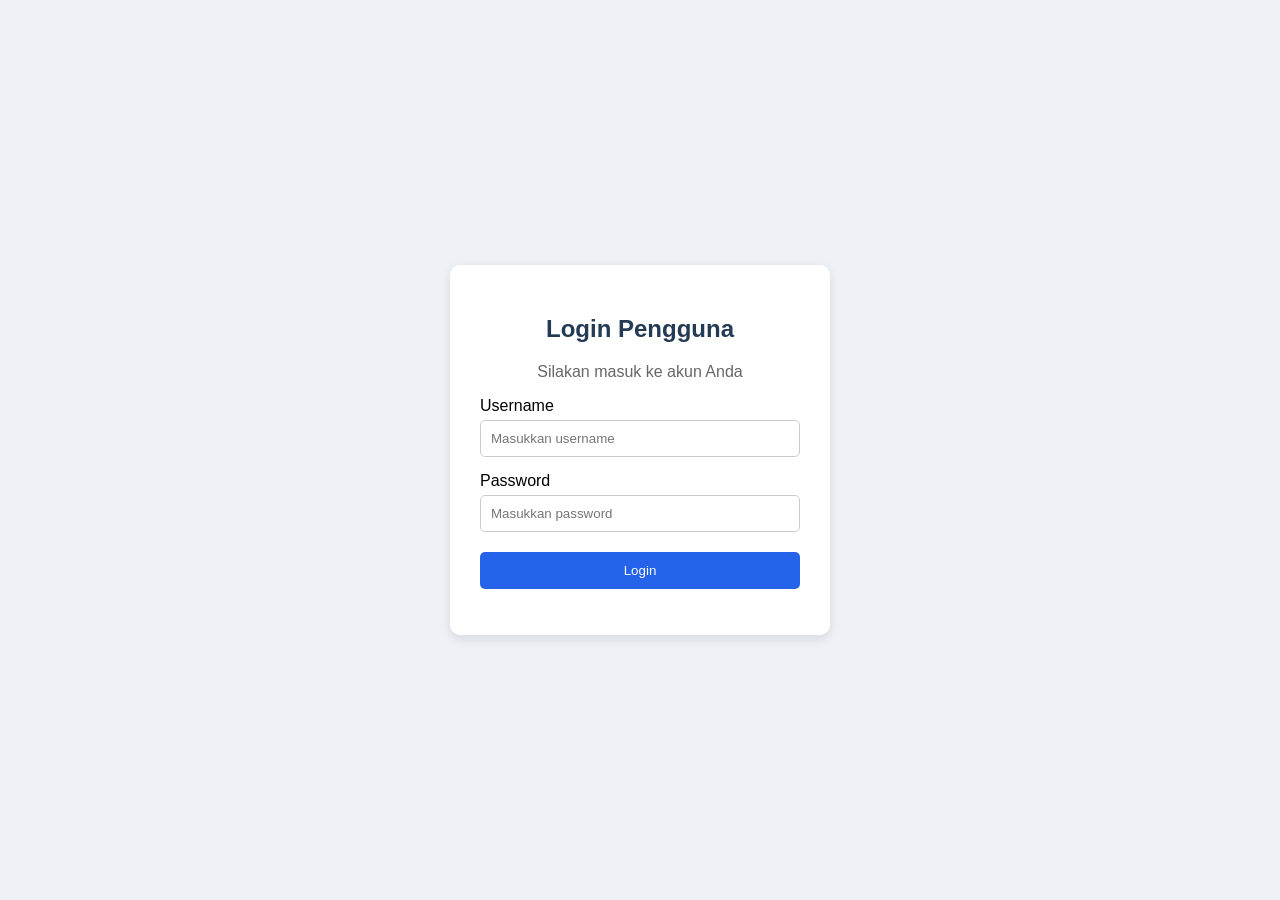
<file: index.html>
<!DOCTYPE html>
<html lang="id">
<head>
    <meta charset="UTF-8">
    <meta name="viewport" content="width=device-width, initial-scale=1.0">
    <title>Login Aplikasi</title>

    <link rel="stylesheet" href="style.css">
</head>

<body>

    <div class="login-container">
        <h2>Login Pengguna</h2>
        <p>Silakan masuk ke akun Anda</p>

        <form id="loginForm">

            <label for="username">Username</label>
            <input
                type="text"
                id="username"
                placeholder="Masukkan username"
                required
            >

            <label for="password">Password</label>
            <input
                type="password"
                id="password"
                placeholder="Masukkan password"
                required
            >

            <button type="submit">Login</button>

        </form>

        <p id="message"></p>
    </div>

    <script src="script.js"></script>

</body>
</html>
</file>
<file: style.css>
body {
    font-family: Arial, sans-serif;
    background: #eef2f7;
    display: flex;
    justify-content: center;
    align-items: center;
    height: 100vh;
    margin: 0;
}

.login-container {
    background: white;
    padding: 30px;
    width: 320px;
    border-radius: 10px;
    box-shadow: 0 4px 12px rgba(0,0,0,0.1);
}

h2 {
    text-align: center;
    color: #243b55;
}

p {
    text-align: center;
    color: #666;
}

label {
    display: block;
    margin-top: 15px;
}

input {
    width: 100%;
    padding: 10px;
    margin-top: 5px;
    box-sizing: border-box;
    border: 1px solid #ccc;
    border-radius: 5px;
}

button {
    width: 100%;
    padding: 11px;
    margin-top: 20px;
    background: #2563eb;
    color: white;
    border: none;
    border-radius: 5px;
    cursor: pointer;
}

button:hover {
    background: #1d4ed8;
}

#message {
    margin-top: 15px;
}
</file>
